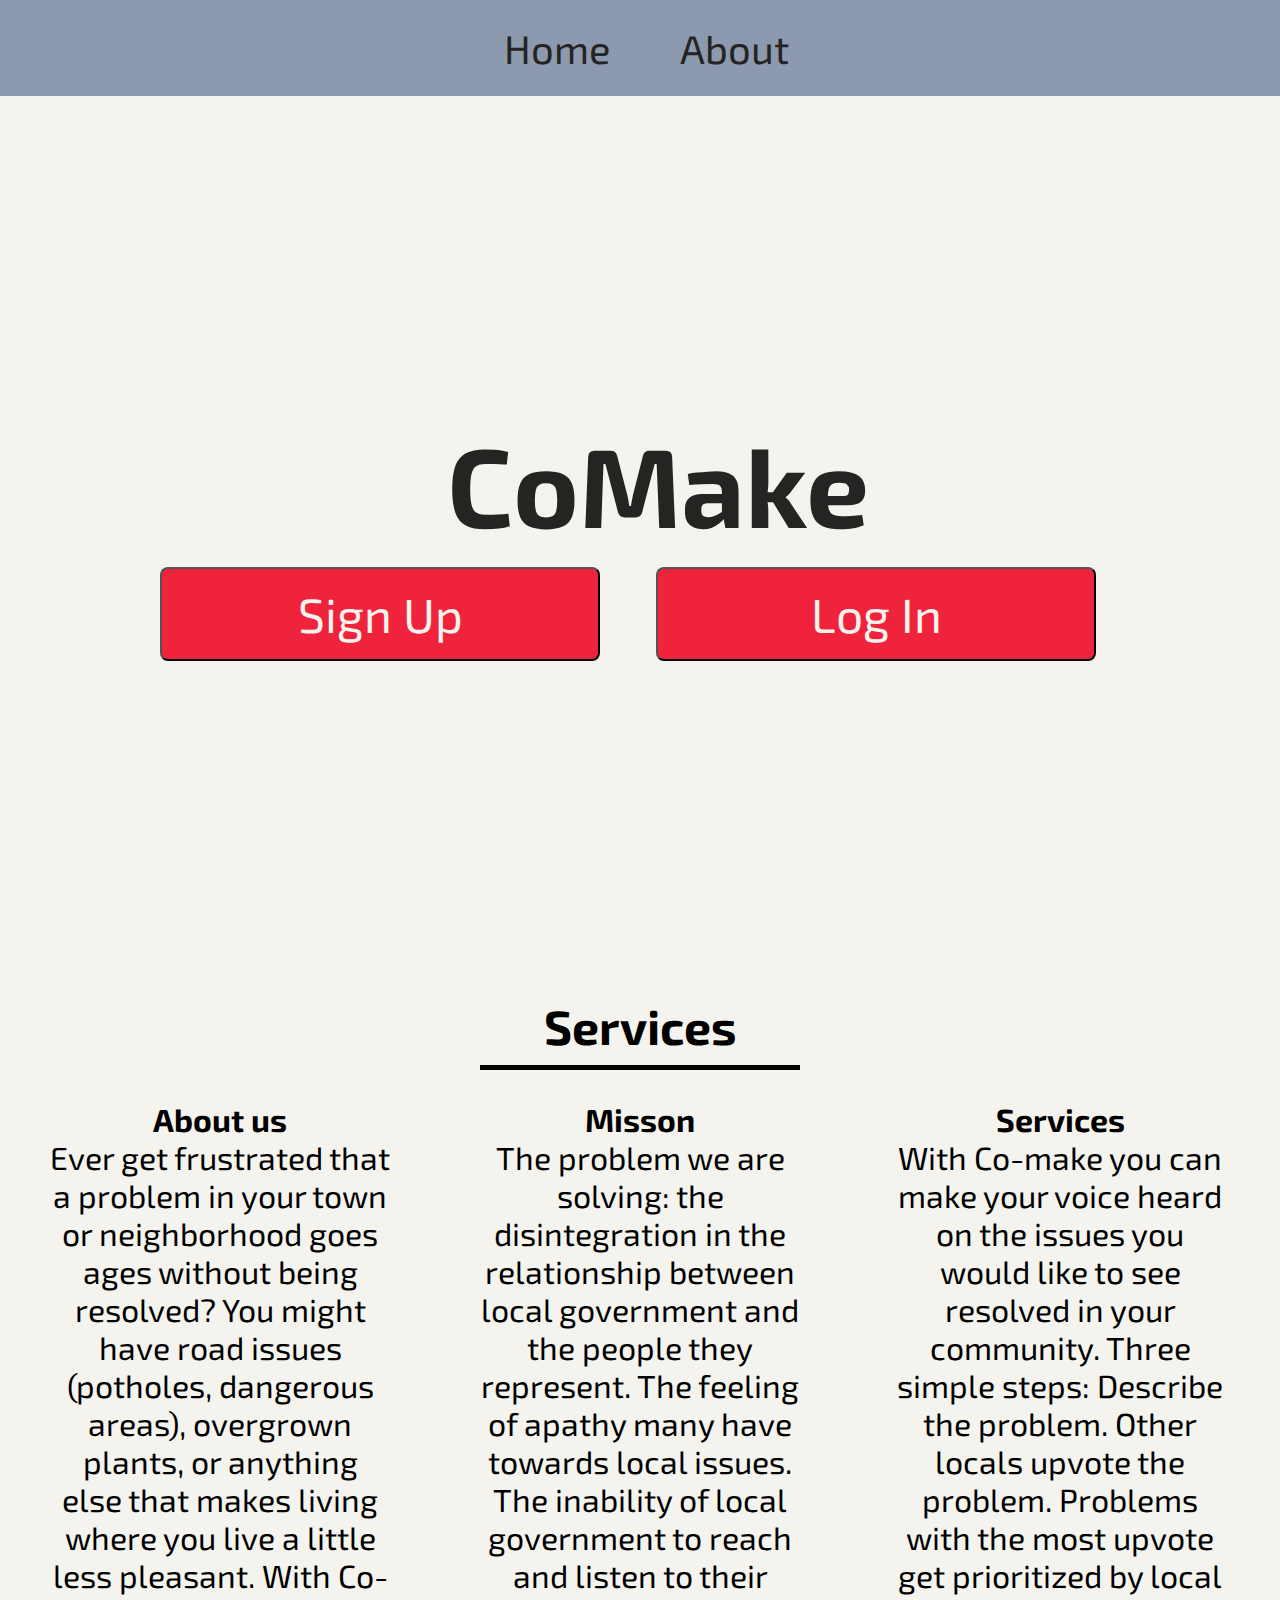
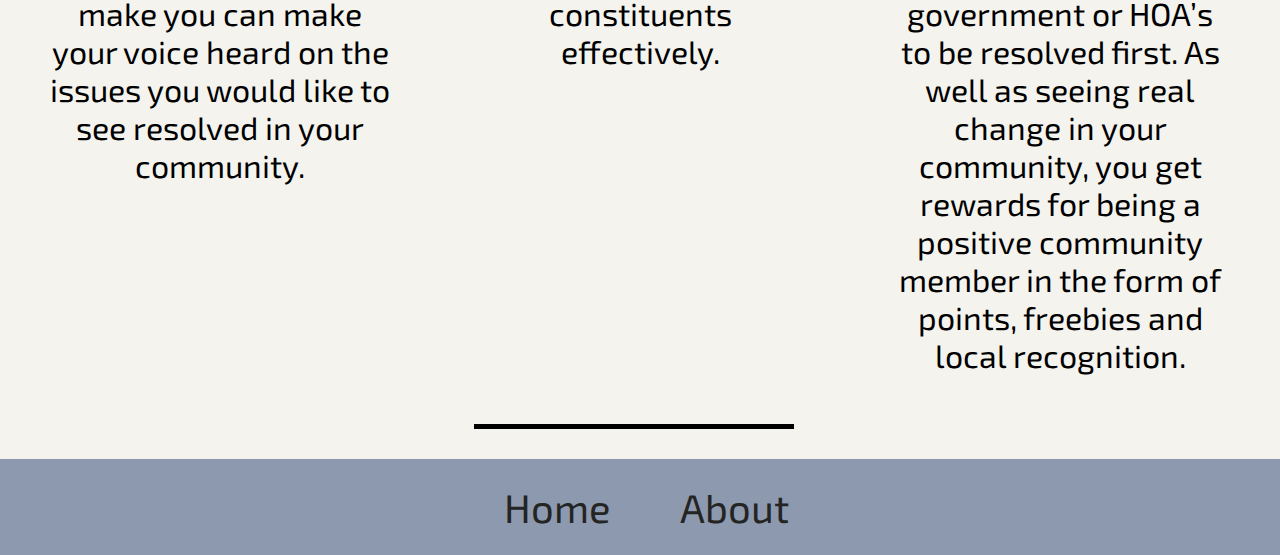
<file: index.html>
<!DOCTYPE html>
<html lang="en">

<head>
    <meta charset="UTF-8">
    <meta name="viewport" content="width=device-width, initial-scale=1.0">
    <title>Document</title>
  <link rel="stylesheet" href="https://cdnjs.cloudflare.com/ajax/libs/font-awesome/4.7.0/css/font-awesome.min.css">
  <meta charset="UTF-8">
  <meta name="viewport" content="width=device-width, initial-scale=1.0">
  <link rel="stylesheet" type="text/css" href="index.css">
  <title>CoMake</title>
</head>

<body>

  <header>
    <div class="navBar">      
      <ul>
        <li><a href="index.html">Home</a></li>
        <li><a href="about.html">About</a></li>
      </ul>
    </div>
    <!-- <div class="logo">
      <img class="logoimg" src="/UNIT-1-/images/cm-logo-letter-monogram-slash-modern-designs-template-black-color-white-background-164906212.jpg" alt="">
    </div> -->
  </header>
  <div class="signup">
      <h1>CoMake</h1>
      <div class="div1">
        <button class="btn1"><a href="https://frontend-react-people-v2.vercel.app/signup">Sign Up</a></button>
        <button class="btn1"><a href="https://frontend-react-people-v2.vercel.app/">Log In</a></button>
      </div>
  </div>
 <section class="services">  
     <h2>Services</h2>
     <hr class="hr1">
    <div class="box-area">
        <div class="single-box">
           <h3>About us</h3>
            <p>Ever get frustrated that a problem in your town or neighborhood goes ages without being resolved? You might have road issues (potholes, dangerous areas), overgrown plants, or anything else that makes living where you live a little less pleasant. With Co-make you can make your voice heard on the issues you would like to see resolved in your community. </p>
        </div>

<div class="single-box">
           <h3>Misson</h3>
           <p>The problem we are solving: the disintegration in the relationship between local government and the people they represent. The feeling of apathy many have towards local issues. The inability of local government to reach and listen to their constituents effectively.</p>
        </div>
        <div class="single-box">
            <h3>Services</h3>
            <p>With Co-make you can make your voice heard on the issues you would like to see resolved in your community. 

                Three simple steps: 
                 Describe the problem. 
                 Other locals upvote the problem. 
                 Problems with the most upvote get prioritized by local government or HOA’s to be resolved first. 
                
                As well as seeing real change in your community, you get rewards for being a positive community member in the form of points, freebies and local recognition. </p>
         </div>
      </div>
    </section>
    <hr>
    <footer>
        <div class="navBar">
            <ul>
              <li><a href="index.html">Home</a></li>
              <li><a href="about.html">About</a></li>
            </ul>
          </div>
    </footer>

</section>
</body>

</html>
</file>
<file: index.css>
@import url('https://fonts.googleapis.com/css?family=Exo+2|Yatra+One');

*{
  margin: 0;
  padding: 0;
  box-sizing: border-box;
  font-family: 'Exo 2', sans-serif;
}

body{
    background-color: #f4f3ee;
    overflow-x: hidden;
}


.navBar{
    display: flex;
    background-color:#8d99ae;
    width: 100%;
    justify-content: center;


}
.navBar ul{
    display: flex;

}
.navBar ul li{
    display: flex;

}

.navBar ul li a{
    padding: 1rem 2rem 1rem 2rem;
    border-radius: .5rem;
    margin: .5rem ;
    width: 10rem;
	text-align: center;
	font-size: 2.50rem;
    text-decoration: none;
    color:#242423;
    justify-content: center;


}
.navBar ul li a:hover {
	background:#ef233c;
	color: white;
}

.signup{
    width: 100%;
    padding-top: 20rem;
    display: flex;
    flex-direction: column;
    align-items: center;
}
.signup h1{
    font-size: 7rem;
    color: #242423;
    margin-left:35px;
}
.div1{
    display: flex;
    justify-content: center;

}
.signup button{
    font-size: 3rem;
    border-radius: .5rem;
    color: #f4f3ee;
    background-color:#ef233c ;
    margin: 1rem;
    margin-right: 4%;
    padding: 1rem 2rem 1rem 2rem;
    width: 30rem;
}


hr{
    position: relative;  
    width: -300;
    top: 10px; 
    border: none; 
    height: 5px;  
    background: black; 
    margin-bottom:40px;
    width: 25%;
    margin-left: 37%;

}

a{
    text-decoration: none;
    color: #f4f3ee;

}



.services{
    display: flex;
    padding-top: 20rem;
    flex-direction: column;
    align-items: center;
}
.services h2{
    font-size: 3rem;
    
}
 .hr1{
    width:25%;
    margin: 0 auto;
}
.box-area{
    display: flex;
    flex-wrap: wrap;
    justify-content: center;
    align-items: flex-start;
}
.single-box{
    position: relative;
    display: flex;
    flex-direction: column;
    width: 380px;
    border-radius: 4px;
    /* background-color: #f4f3ee; */
    text-align: center;
    padding: 20px;
    margin: 20px;

}

.single-box:hover{
     background-color: #ef233c; 
    color: #f4f3ee; 
}

.single-box h3{
    font-size: 2rem;
}
.single-box p{
    font-size: 2rem;
}



    /* About page*/



    .wrapper{
        margin-top: 60px;
        text-align: center;
        display: flex;
        flex-wrap: wrap;
        flex-direction: column;
        align-items: center;
        width: 100%;
      }
      
      .wrapper h1{
        font-family: 'Yatra One', cursive;
        font-size: 48px;
        color: black;
        margin-bottom: 25px;
      }
      .wrapper hr{
        width: 25%;
        margin-left: 37%;
    
      }
      
      .our_team{
        width: 80%;
        display: flex;
        justify-content: center;
        flex-wrap: wrap;

      }

      .our_team .team_member:hover{
          background-color: #ef233c;
      }
      
      .our_team .team_member{
        width: 30rem;
        margin: 20px;
        background: #f4f3ee;
        padding: 20px 10px;
      }
      
      .our_team .team_member .member_img{
        background: #f4f3ee;  
        max-width: 190px;
        width: 100%;
        height: 190px;
        margin: 0 auto;
        padding: 5px;
        position: relative;
        cursor: pointer;
      }
      
      .our_team .team_member .member_img img{
        width: 100%;
        height: 100%;
      }
      
      .our_team .team_member h3{
        text-transform: uppercase;
        font-size: 22px;
        line-height: 18px;
        letter-spacing: 2px;
        margin: 15px 0 0px;
      }
      
      .our_team .team_member span{
        font-size: 18px;
      }
      
      .our_team .team_member p{
        margin-top: 20px;
        font-size: 30px;
        line-height: 35px;
      }
      
      .about-footer{
        padding-top: 12rem;
      }




      @media screen and (max-width:500px){

        .navBar{
            flex-direction: column;
            align-items: center;
    
    
        }
        .navBar ul{
            width: 100%;
            flex-direction: column;
            justify-content: space-evenly;
        }
        
    
        .navBar ul li{
            align-items: center;
    
        }
    
        .navBar ul li a{
            width: 100%;
            font-size: 3.50rem;
    
        }
        
        .div1{
            display: flex;
            flex-wrap: wrap;
            width: 100%;

        }
        .btn1{
            width: 100%;
            padding: 0;
        }

        .logo{
            display: none;
        }

    
    }


    @media screen and (max-width:1024px){
        
        .btn1{
            width: 8rem;
            
        }
        .signup h1{
            font-size: 5rem;
        }

    .signup button{
        width: 18rem;
        font-size: 2.5rem;
    }
        

    
    }


    @media screen and (max-width:800px){
        .div1{
            flex-direction: column;
            flex-wrap: wrap;
        }

        .services{
            padding-top: 10rem;
        }
    }
</file>
